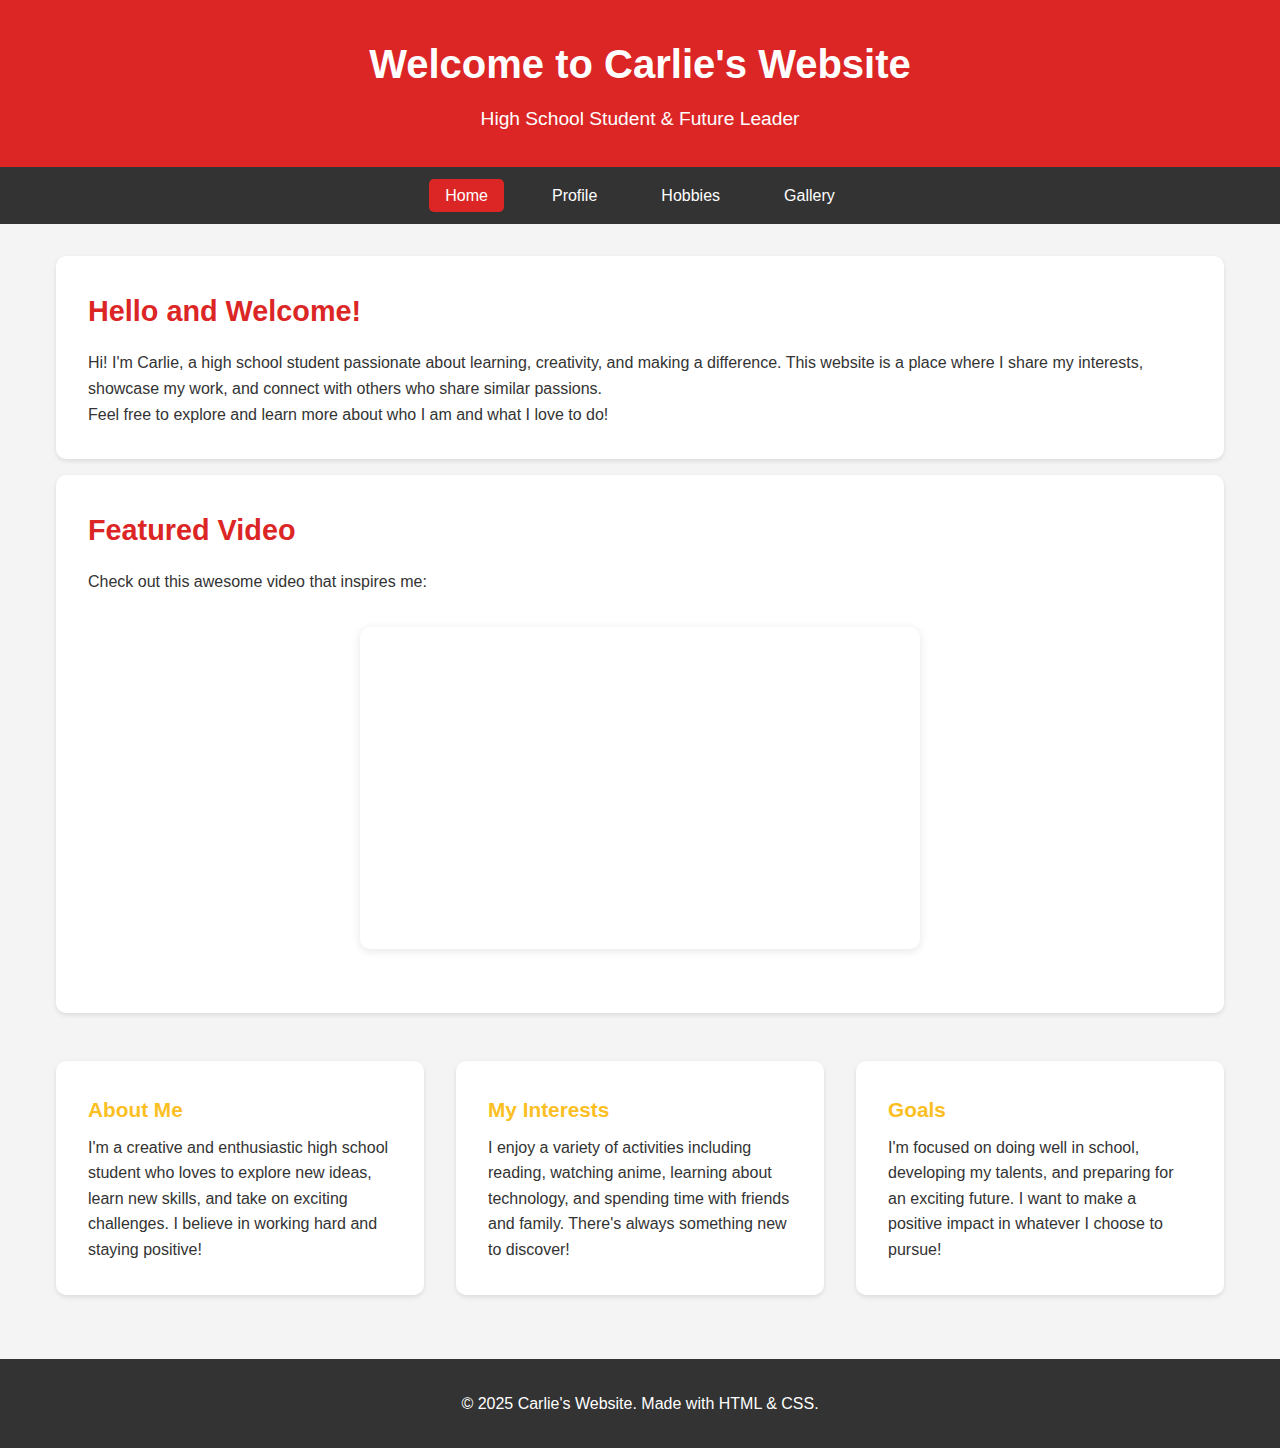
<file: index.html>
<!DOCTYPE html>
<html lang="en">
<head>
    <meta charset="UTF-8">
    <meta name="viewport" content="width=device-width, initial-scale=1.0">
    <title>Carlie's Website - Home</title>
    <link rel="stylesheet" href="styles.css">
</head>
<body>
    <!-- Header Section -->
    <header>
        <h1>Welcome to Carlie's Website</h1>
        <p>High School Student & Future Leader</p>
    </header>

    <!-- Navigation Menu -->
    <nav>
        <ul>
            <li><a href="index.html" class="active">Home</a></li>
            <li><a href="profile.html">Profile</a></li>
            <li><a href="hobbies.html">Hobbies</a></li>
            <li><a href="gallery.html">Gallery</a></li>
        </ul>
    </nav>

    <!-- Main Content -->
    <main>
        <!-- Welcome Section -->
        <div class="card">
            <h2>Hello and Welcome!</h2>
            <p>Hi! I'm Carlie, a high school student passionate about learning, creativity, and making a difference. This website is a place where I share my interests, showcase my work, and connect with others who share similar passions.</p>
            <p>Feel free to explore and learn more about who I am and what I love to do!</p>
        </div>

        <!-- Featured Video Section -->
        <div class="card">
            <h2>Featured Video</h2>
            <p>Check out this awesome video that inspires me:</p>
            <div class="video-container">
                <iframe src="https://www.youtube.com/embed/X0DJVeVAeEw" 
                        title="YouTube video player" 
                        allowfullscreen>
                </iframe>
            </div>
        </div>

        <!-- Quick Info Cards -->
        <div class="card-grid">
            <div class="card">
                <h3>About Me</h3>
                <p>I'm a creative and enthusiastic high school student who loves to explore new ideas, learn new skills, and take on exciting challenges. I believe in working hard and staying positive!</p>
            </div>
            
            <div class="card">
                <h3>My Interests</h3>
                <p>I enjoy a variety of activities including reading, watching anime, learning about technology, and spending time with friends and family. There's always something new to discover!</p>
            </div>
            
            <div class="card">
                <h3>Goals</h3>
                <p>I'm focused on doing well in school, developing my talents, and preparing for an exciting future. I want to make a positive impact in whatever I choose to pursue!</p>
            </div>
        </div>
    </main>

    <!-- Footer -->
    <footer>
        <p>&copy; 2025 Carlie's Website. Made with HTML & CSS.</p>
    </footer>
</body>
</html>
</file>
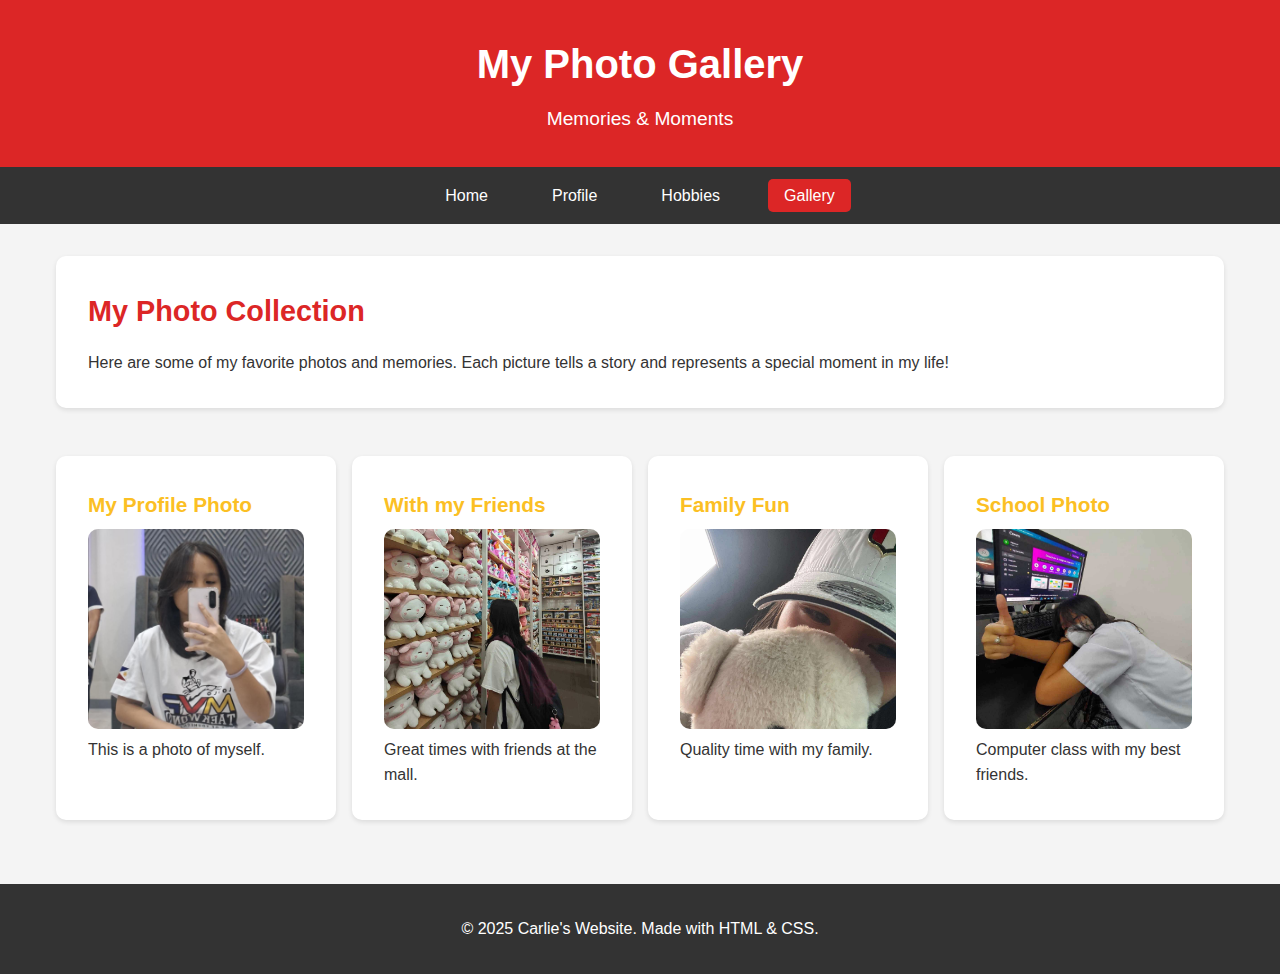
<file: gallery.html>
<!DOCTYPE html>
<html lang="en">
<head>
    <meta charset="UTF-8">
    <meta name="viewport" content="width=device-width, initial-scale=1.0">
    <title>Carlie's Website - Gallery</title>
    <link rel="stylesheet" href="styles.css">
</head>
<body>
    <!-- Header Section -->
    <header>
        <h1>My Photo Gallery</h1>
        <p>Memories & Moments</p>
    </header>

    <!-- Navigation Menu -->
    <nav>
        <ul>
            <li><a href="index.html">Home</a></li>
            <li><a href="profile.html">Profile</a></li>
            <li><a href="hobbies.html">Hobbies</a></li>
            <li><a href="gallery.html" class="active">Gallery</a></li>
        </ul>
    </nav>

    <!-- Main Content -->
    <main>
        <!-- Introduction -->
        <div class="card">
            <h2>My Photo Collection</h2>
            <p>Here are some of my favorite photos and memories. Each picture tells a story and represents a special moment in my life!</p>
        </div>

        <!-- Photo Gallery -->
        <div class="gallery">
            <!-- Main Profile Photo -->
            <div class="card">
                <h3>My Profile Photo</h3>
                <img src="carlie.jpg" alt="Carlie's main photo">
                <p>This is a photo of myself.</p>
            </div>

            <!-- Placeholder for more photos -->
            <div class="card">
                <h3>With my Friends</h3>
                <img src="1.jpg" alt="School Memories">
                <p>Great times with friends at the mall.</p>
            </div>

            <div class="card">
                <h3>Family Fun</h3>
                <img src="2.jpg" alt="Family Fun">
                <p>Quality time with my family.</p>
            </div>

            <div class="card">
                <h3>School Photo</h3>
                <img src="3.jpg" alt="Friend Adventures">
                <p>Computer class with my best friends.</p>
            </div>
        </div>
    </main>

    <!-- Footer -->
    <footer>
        <p>&copy; 2025 Carlie's Website. Made with HTML & CSS.</p>
    </footer>
</body>
</html>
</file>
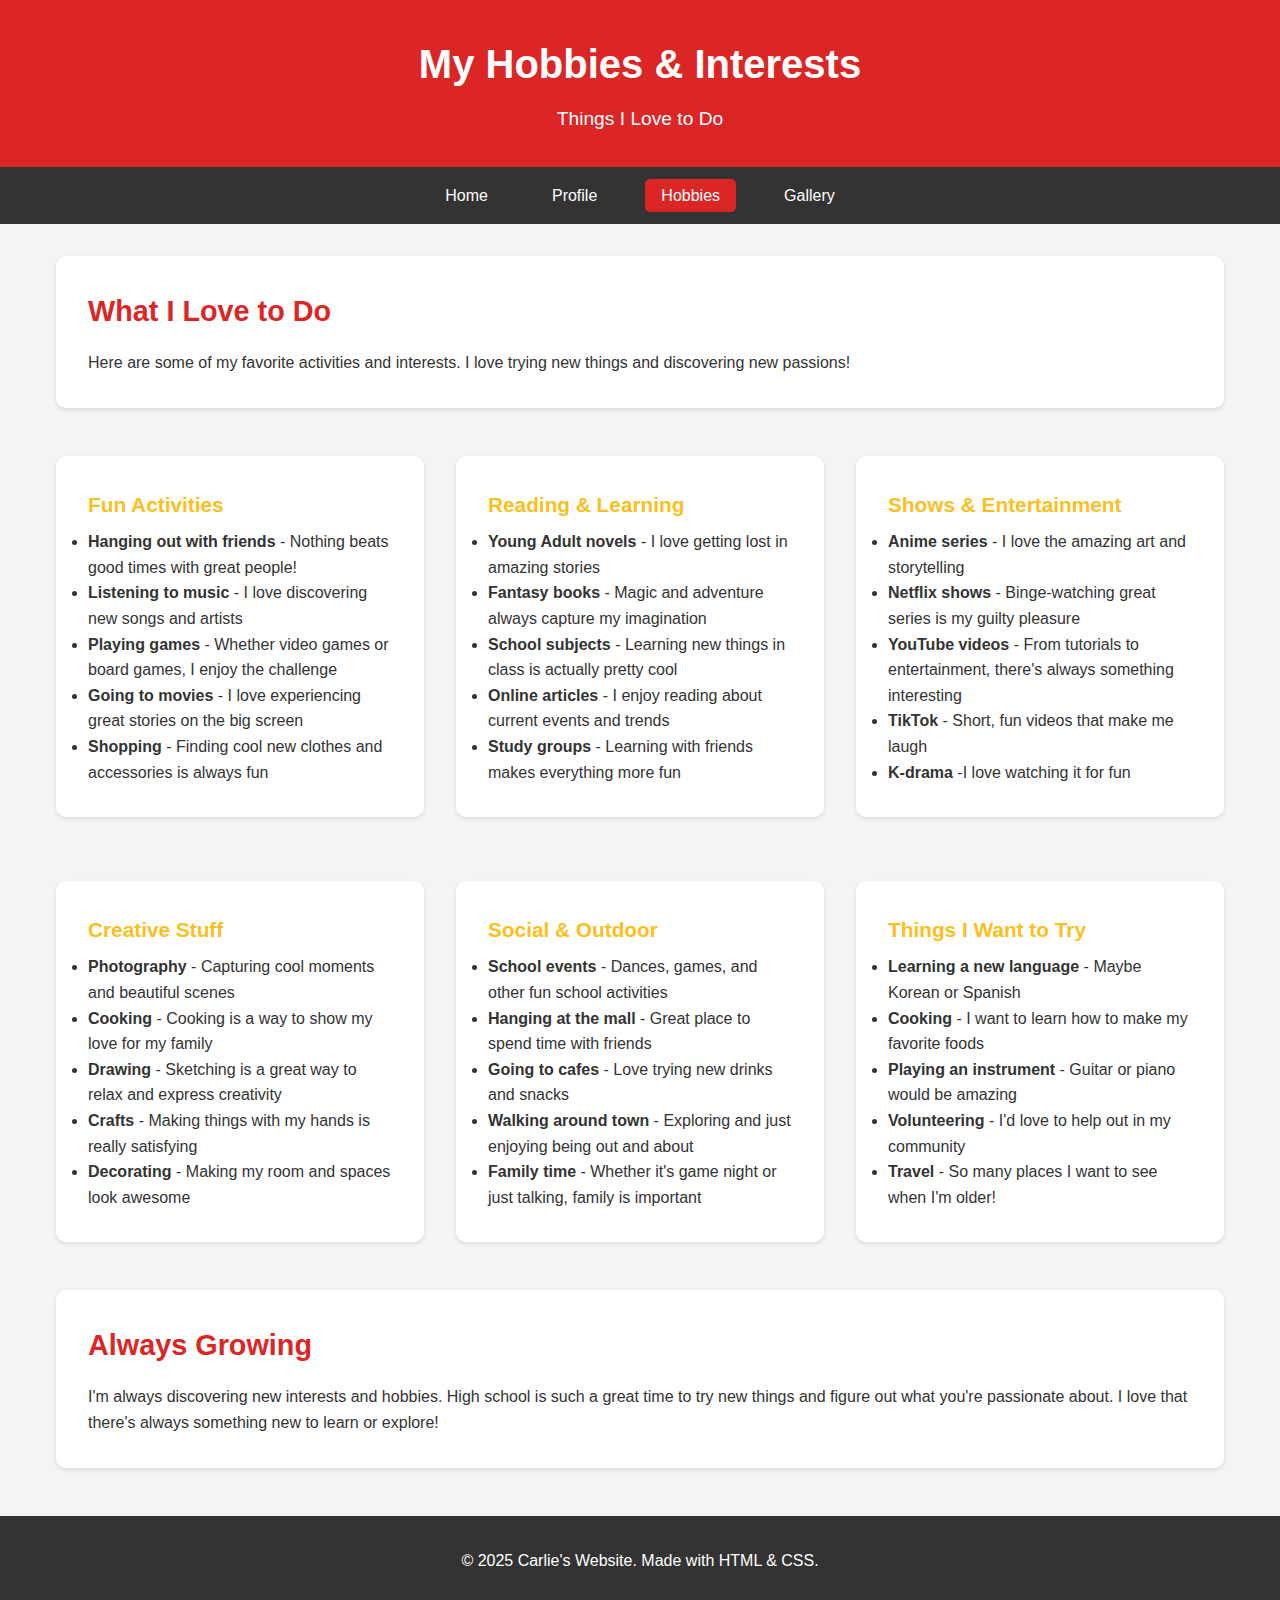
<file: hobbies.html>
<!DOCTYPE html>
<html lang="en">
<head>
    <meta charset="UTF-8">
    <meta name="viewport" content="width=device-width, initial-scale=1.0">
    <title>Carlie's Website - Hobbies</title>
    <link rel="stylesheet" href="styles.css">
</head>
<body>
    <!-- Header Section -->
    <header>
        <h1>My Hobbies & Interests</h1>
        <p>Things I Love to Do</p>
    </header>

    <!-- Navigation Menu -->
    <nav>
        <ul>
            <li><a href="index.html">Home</a></li>
            <li><a href="profile.html">Profile</a></li>
            <li><a href="hobbies.html" class="active">Hobbies</a></li>
            <li><a href="gallery.html">Gallery</a></li>
        </ul>
    </nav>

    <!-- Main Content -->
    <main>
        <!-- Introduction -->
        <div class="card">
            <h2>What I Love to Do</h2>
            <p>Here are some of my favorite activities and interests. I love trying new things and discovering new passions!</p>
        </div>

        <!-- Hobbies Grid -->
        <div class="card-grid">
            <!-- Fun Activities -->
            <div class="card">
                <h3>Fun Activities</h3>
                <ul>
                    <li><strong>Hanging out with friends</strong> - Nothing beats good times with great people!</li>
                    <li><strong>Listening to music</strong> - I love discovering new songs and artists</li>
                    <li><strong>Playing games</strong> - Whether video games or board games, I enjoy the challenge</li>
                    <li><strong>Going to movies</strong> - I love experiencing great stories on the big screen</li>
                    <li><strong>Shopping</strong> - Finding cool new clothes and accessories is always fun</li>
                </ul>
            </div>

            <!-- Reading & Learning -->
            <div class="card">
                <h3>Reading & Learning</h3>
                <ul>
                    <li><strong>Young Adult novels</strong> - I love getting lost in amazing stories</li>
                    <li><strong>Fantasy books</strong> - Magic and adventure always capture my imagination</li>
                    <li><strong>School subjects</strong> - Learning new things in class is actually pretty cool</li>
                    <li><strong>Online articles</strong> - I enjoy reading about current events and trends</li>
                    <li><strong>Study groups</strong> - Learning with friends makes everything more fun</li>
                </ul>
            </div>

            <!-- Entertainment -->
            <div class="card">
                <h3>Shows & Entertainment</h3>
                <ul>
                    <li><strong>Anime series</strong> - I love the amazing art and storytelling</li>
                    <li><strong>Netflix shows</strong> - Binge-watching great series is my guilty pleasure</li>
                    <li><strong>YouTube videos</strong> - From tutorials to entertainment, there's always something interesting</li>
                    <li><strong>TikTok</strong> - Short, fun videos that make me laugh</li>
                    <li><strong>K-drama</strong> -I love watching it for fun</li>
                </ul>
            </div>

            <!-- Creative Activities -->
            <div class="card">
                <h3>Creative Stuff</h3>
                <ul>
                    <li><strong>Photography</strong> - Capturing cool moments and beautiful scenes</li>
                    <li><strong>Cooking</strong> - Cooking is a way to show my love for my family</li>
                    <li><strong>Drawing</strong> - Sketching is a great way to relax and express creativity</li>
                    <li><strong>Crafts</strong> - Making things with my hands is really satisfying</li>
                    <li><strong>Decorating</strong> - Making my room and spaces look awesome</li>
                </ul>
            </div>

            <!-- Social Activities -->
            <div class="card">
                <h3>Social & Outdoor</h3>
                <ul>
                    <li><strong>School events</strong> - Dances, games, and other fun school activities</li>
                    <li><strong>Hanging at the mall</strong> - Great place to spend time with friends</li>
                    <li><strong>Going to cafes</strong> - Love trying new drinks and snacks</li>
                    <li><strong>Walking around town</strong> - Exploring and just enjoying being out and about</li>
                    <li><strong>Family time</strong> - Whether it's game night or just talking, family is important</li>
                </ul>
            </div>

            <!-- Future Interests -->
            <div class="card">
                <h3>Things I Want to Try</h3>
                <ul>
                    <li><strong>Learning a new language</strong> - Maybe Korean or Spanish</li>
                    <li><strong>Cooking</strong> - I want to learn how to make my favorite foods</li>
                    <li><strong>Playing an instrument</strong> - Guitar or piano would be amazing</li>
                    <li><strong>Volunteering</strong> - I'd love to help out in my community</li>
                    <li><strong>Travel</strong> - So many places I want to see when I'm older!</li>
                </ul>
            </div>
        </div>

        <!-- Closing Thoughts -->
        <div class="card">
            <h2>Always Growing</h2>
            <p>I'm always discovering new interests and hobbies. High school is such a great time to try new things and figure out what you're passionate about. I love that there's always something new to learn or explore!</p>
        </div>
    </main>

    <!-- Footer -->
    <footer>
        <p>&copy; 2025 Carlie's Website. Made with HTML & CSS.</p>
    </footer>
</body>
</html>
</file>
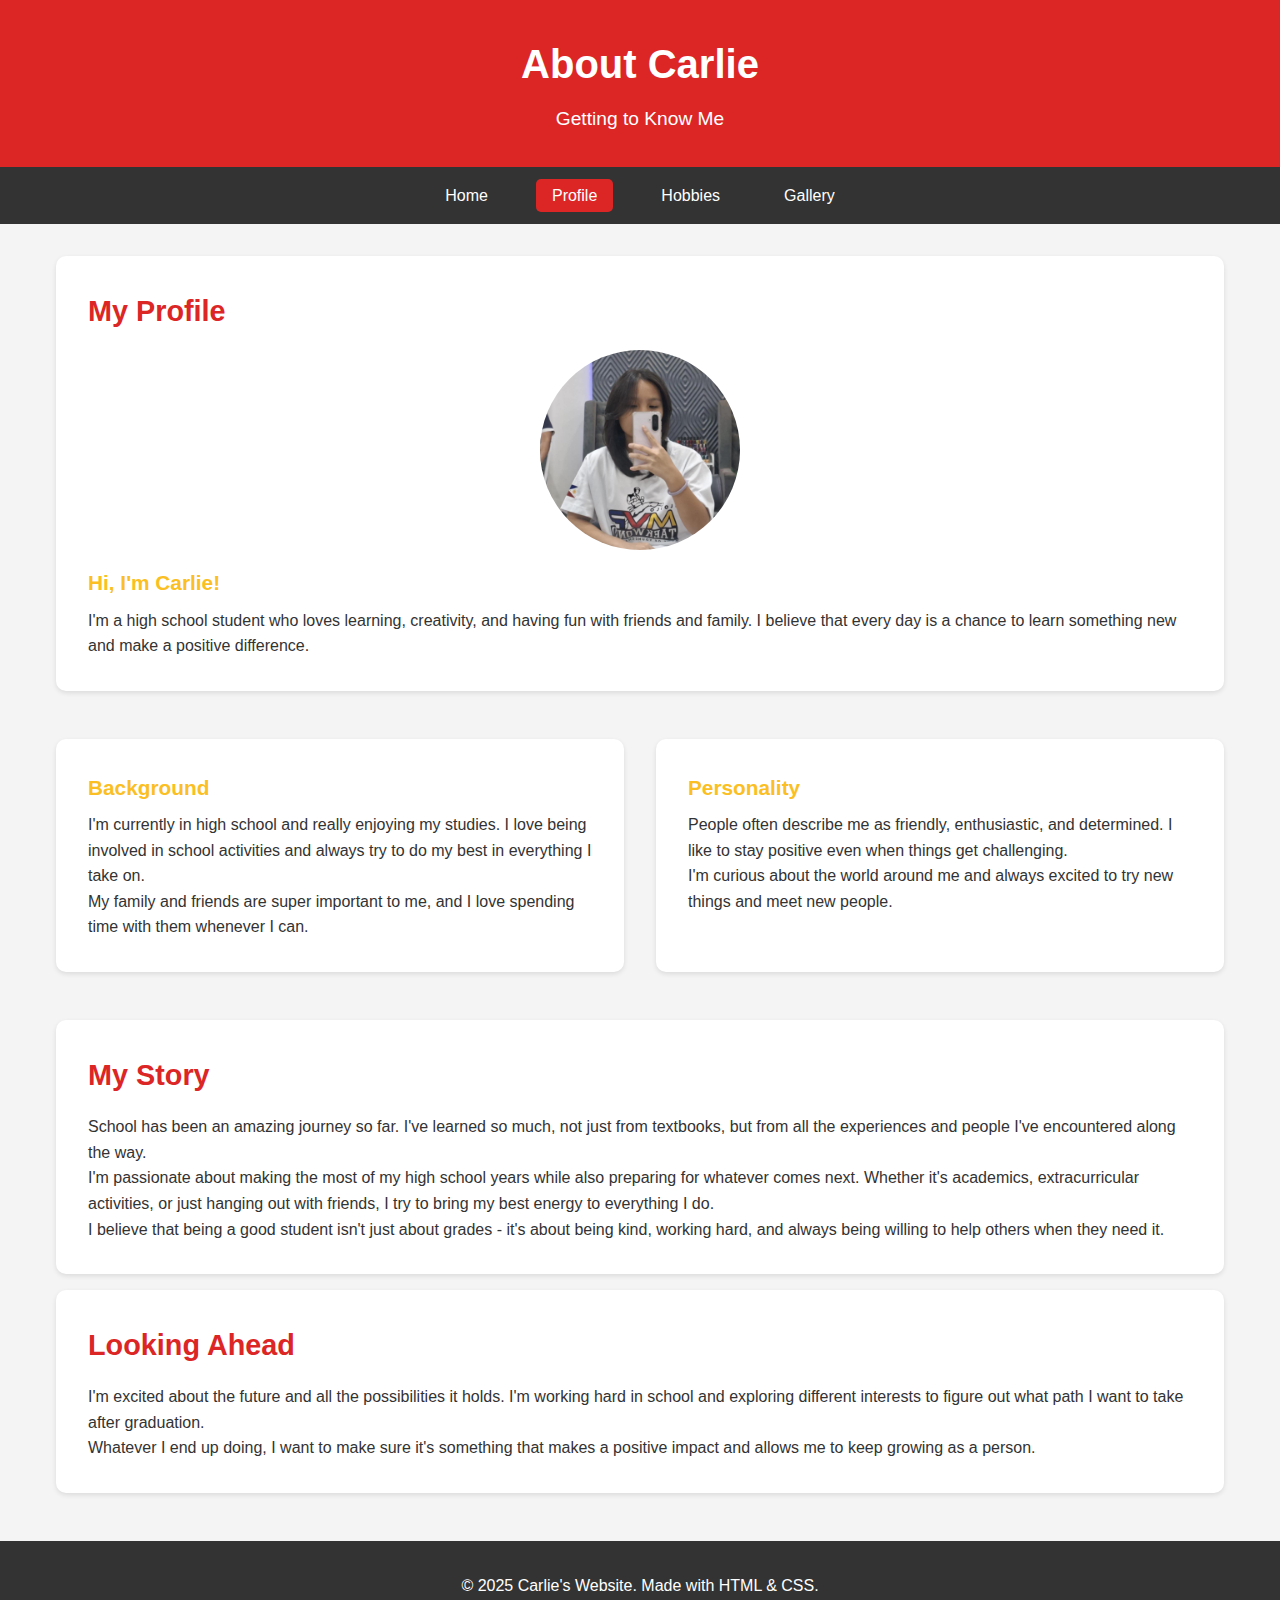
<file: profile.html>
<!DOCTYPE html>
<html lang="en">
<head>
    <meta charset="UTF-8">
    <meta name="viewport" content="width=device-width, initial-scale=1.0">
    <title>Carlie's Website - Profile</title>
    <link rel="stylesheet" href="styles.css">
</head>
<body>
    <!-- Header Section -->
    <header>
        <h1>About Carlie</h1>
        <p>Getting to Know Me</p>
    </header>

    <!-- Navigation Menu -->
    <nav>
        <ul>
            <li><a href="index.html">Home</a></li>
            <li><a href="profile.html" class="active">Profile</a></li>
            <li><a href="hobbies.html">Hobbies</a></li>
            <li><a href="gallery.html">Gallery</a></li>
        </ul>
    </nav>

    <!-- Main Content -->
    <main>
        <!-- Profile Picture Section -->
        <div class="card">
            <h2>My Profile</h2>
            <img src="carlie.jpg" alt="Carlie's Photo" class="profile-image">
            <h3>Hi, I'm Carlie!</h3>
            <p>I'm a high school student who loves learning, creativity, and having fun with friends and family. I believe that every day is a chance to learn something new and make a positive difference.</p>
        </div>

        <!-- Personal Information -->
        <div class="card-grid">
            <div class="card">
                <h3>Background</h3>
                <p>I'm currently in high school and really enjoying my studies. I love being involved in school activities and always try to do my best in everything I take on.</p>
                <p>My family and friends are super important to me, and I love spending time with them whenever I can.</p>
            </div>
            
            <div class="card">
                <h3>Personality</h3>
                <p>People often describe me as friendly, enthusiastic, and determined. I like to stay positive even when things get challenging.</p>
                <p>I'm curious about the world around me and always excited to try new things and meet new people.</p>
            </div>
        </div>

        <!-- More About Me -->
        <div class="card">
            <h2>My Story</h2>
            <p>School has been an amazing journey so far. I've learned so much, not just from textbooks, but from all the experiences and people I've encountered along the way.</p>
            <p>I'm passionate about making the most of my high school years while also preparing for whatever comes next. Whether it's academics, extracurricular activities, or just hanging out with friends, I try to bring my best energy to everything I do.</p>
            <p>I believe that being a good student isn't just about grades - it's about being kind, working hard, and always being willing to help others when they need it.</p>
        </div>

        <!-- Future Goals -->
        <div class="card">
            <h2>Looking Ahead</h2>
            <p>I'm excited about the future and all the possibilities it holds. I'm working hard in school and exploring different interests to figure out what path I want to take after graduation.</p>
            <p>Whatever I end up doing, I want to make sure it's something that makes a positive impact and allows me to keep growing as a person.</p>
        </div>
    </main>

    <!-- Footer -->
    <footer>
        <p>&copy; 2025 Carlie's Website. Made with HTML & CSS.</p>
    </footer>
</body>
</html>
</file>
<file: styles.css>
/* Simple CSS for Carlie's Website */
/* Easy to understand and modify for high school students */

/* Reset and basic setup */
* {
    margin: 0;
    padding: 0;
    box-sizing: border-box;
}

body {
    font-family: Arial, sans-serif;
    line-height: 1.6;
    color: #333;
    background-color: #f4f4f4;
}

/* Header styling */
header {
    background-color: #dc2626;
    color: white;
    text-align: center;
    padding: 2rem 0;
}

header h1 {
    font-size: 2.5rem;
    margin-bottom: 0.5rem;
}

header p {
    font-size: 1.2rem;
}

/* Navigation styling */
nav {
    background-color: #333;
    padding: 1rem 0;
}

nav ul {
    list-style: none;
    display: flex;
    justify-content: center;
    gap: 2rem;
}

nav a {
    color: white;
    text-decoration: none;
    padding: 0.5rem 1rem;
    border-radius: 5px;
    transition: background-color 0.3s;
}

nav a:hover {
    background-color: #fbbf24;
    color: #333;
}

nav a.active {
    background-color: #dc2626;
}

/* Main content */
main {
    max-width: 1200px;
    margin: 2rem auto;
    padding: 0 1rem;
}

/* Card styling */
.card {
    background: white;
    padding: 2rem;
    margin: 1rem 0;
    border-radius: 10px;
    box-shadow: 0 2px 5px rgba(0,0,0,0.1);
}

.card h2 {
    color: #dc2626;
    margin-bottom: 1rem;
    font-size: 1.8rem;
}

.card h3 {
    color: #fbbf24;
    margin-bottom: 0.5rem;
    font-size: 1.3rem;
}

/* Grid layout for cards */
.card-grid {
    display: grid;
    grid-template-columns: repeat(auto-fit, minmax(300px, 1fr));
    gap: 2rem;
    margin: 2rem 0;
}

/* Profile image styling */
.profile-image {
    width: 200px;
    height: 200px;
    border-radius: 50%;
    object-fit: cover;
    margin: 0 auto 1rem;
    display: block;
}

/* Gallery styling */
.gallery {
    display: grid;
    grid-template-columns: repeat(auto-fit, minmax(250px, 1fr));
    gap: 1rem;
    margin: 2rem 0;
}

.gallery img {
    width: 100%;
    height: 200px;
    object-fit: cover;
    border-radius: 10px;
    transition: transform 0.3s;
}

.gallery img:hover {
    transform: scale(1.05);
}

/* Video container */
.video-container {
    position: relative;
    width: 100%;
    max-width: 560px;
    margin: 2rem auto;
    background: white;
    border-radius: 10px;
    overflow: hidden;
    box-shadow: 0 2px 10px rgba(0,0,0,0.1);
}

.video-container iframe {
    width: 100%;
    height: 315px;
    border: none;
}

/* Footer */
footer {
    background-color: #333;
    color: white;
    text-align: center;
    padding: 2rem 0;
    margin-top: 3rem;
}

/* Responsive design */
@media (max-width: 768px) {
    nav ul {
        flex-direction: column;
        gap: 0.5rem;
    }
    
    header h1 {
        font-size: 2rem;
    }
    
    .card-grid {
        grid-template-columns: 1fr;
    }
    
    main {
        padding: 0 0.5rem;
    }
}
</file>
